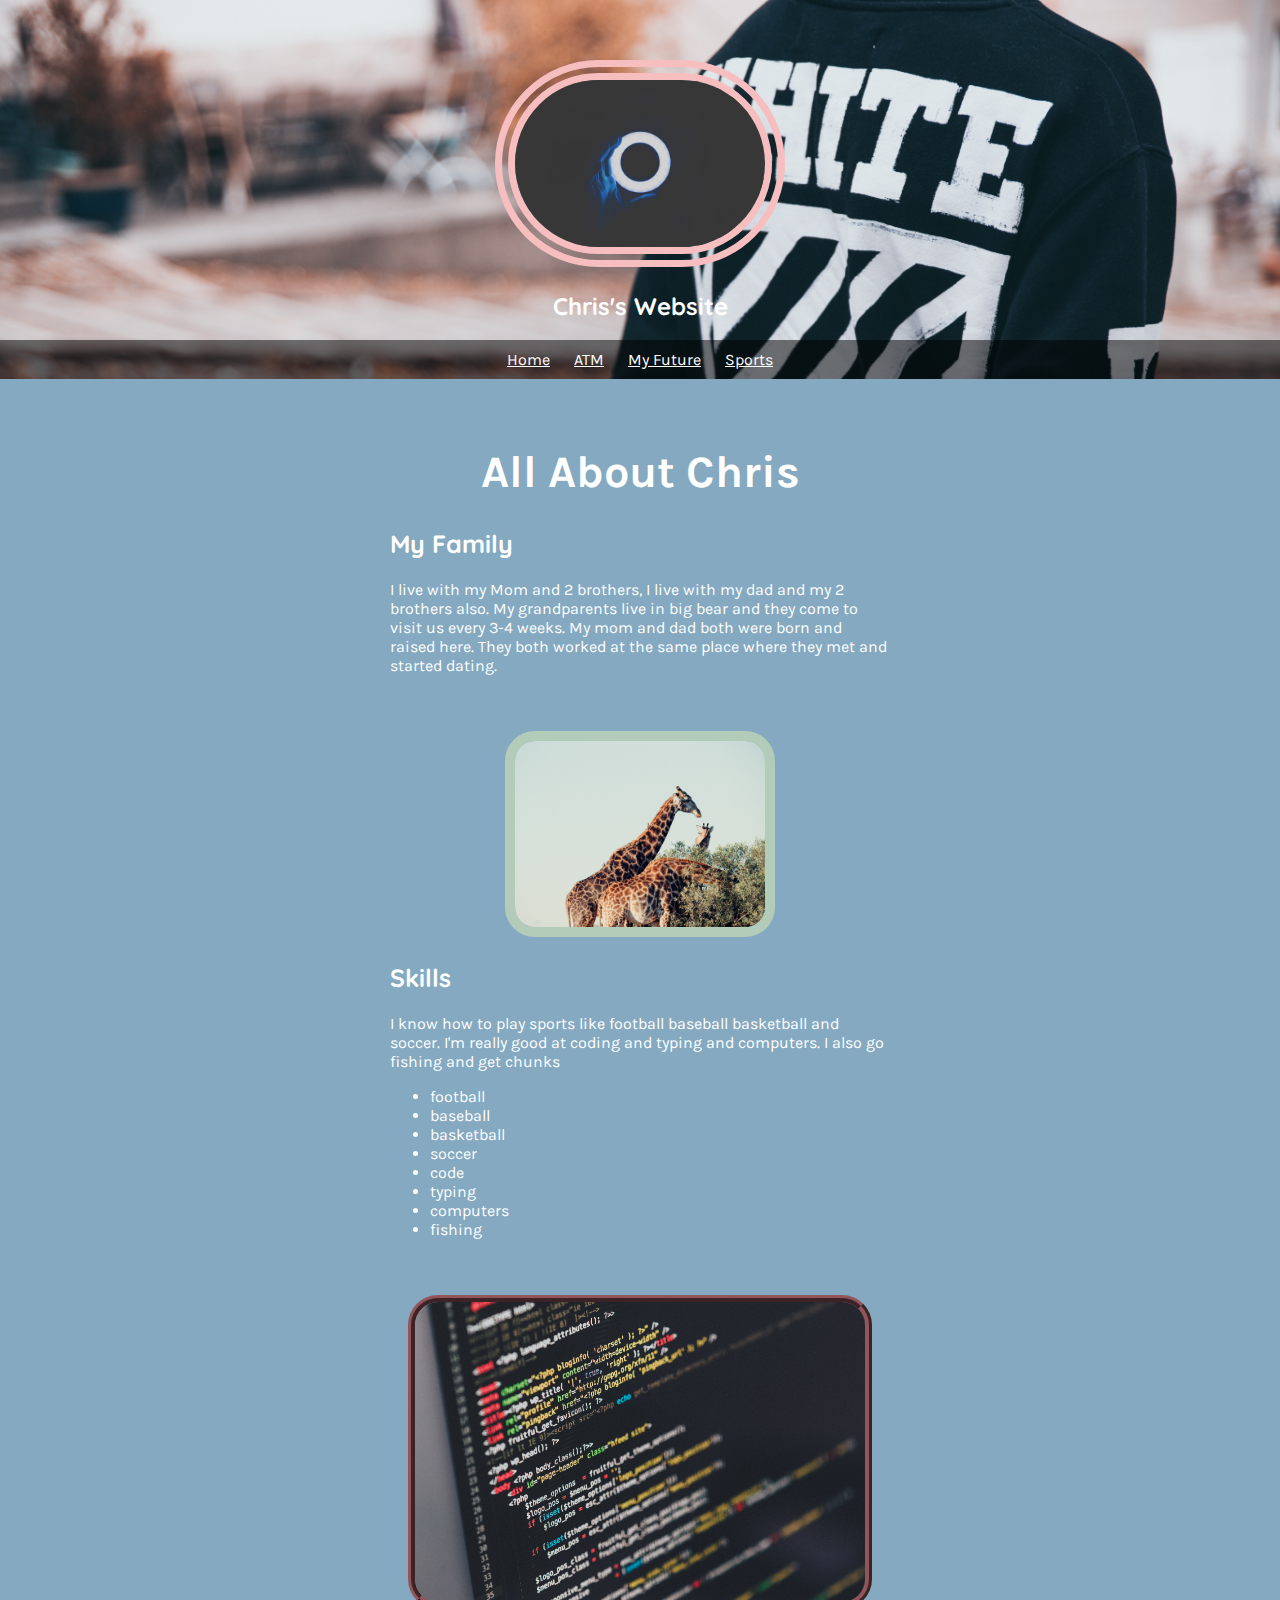
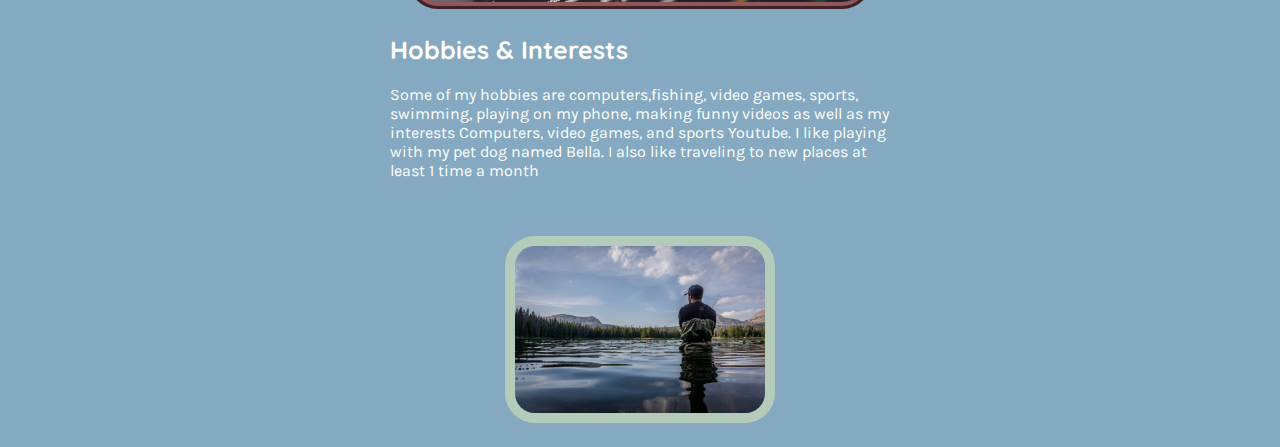
<file: index.html>
<!doctype html>
<html>
    <head>
        <title>About Chris</title>
        <link href="app.css" rel="stylesheet"/>
        <meta charset="utf-8">
        <link href="https://fonts.googleapis.com/css?family=Istok+Web|Karla|Quicksand" rel="stylesheet">
    </head>
    <body>
        <header>
            <img id="newyork" src="images/colbat.jpg" width="250" alt="cool blue circle">
            <h2 id="header-chris">Chris's Website</h2>
            <ul id="padding">
                <li class="inline"><a href="index.html" class="links"> Home</a></li>
                <li class="inline"><a href="atm.html" class="links">ATM</a></li>
                <li class="inline"><a href="future.html" class="links">My Future</a></li>
                <li class="inline"><a href="sports.html" class="links">Sports</a></li>
            </ul>
        </header>
        <article>
        <h1 id="h1">All About Chris</h1>
        <h2>My Family</h2>
        <p>
            I live with my Mom and 2 brothers, I live with my dad and my 2 brothers also. My grandparents live in big bear and they come to visit us every 3-4 weeks. My mom and dad both were born and raised here. They both worked at the same place where they met and started dating.
        </p>
        <div>
        <img src="images/family.jpg" width="250" alt="family of girrafes">
        </div>
        <h2>Skills</h2>
        <p>
            I know how to play sports like football baseball basketball and soccer. I'm really good at coding and typing and computers. I also go fishing and get chunks
        </p>
        <ul>
            <li>football</li>
            <li>baseball</li>
            <li>basketball</li>
            <li>soccer</li>
            <li>code</li>
            <li>typing</li>
            <li>computers</li>
            <li>fishing</li>
        </ul>
        <div>
        <img id="computer" src="images/code.jpg" width="450" alt="coding">
        </div>
        <h2>Hobbies & Interests</h2>
        <p>Some of my hobbies are computers,fishing, video games, sports, swimming, playing on my phone, making funny videos as well as my interests Computers, video games, and sports Youtube. I like playing with my pet dog named Bella. I also like traveling to new places at least 1 time a month</p>
        <div>
        <img src="images/fishing.jpg" width="250" alt="fishing">
        </div>
    </article>
    </body>

</html>
</file>
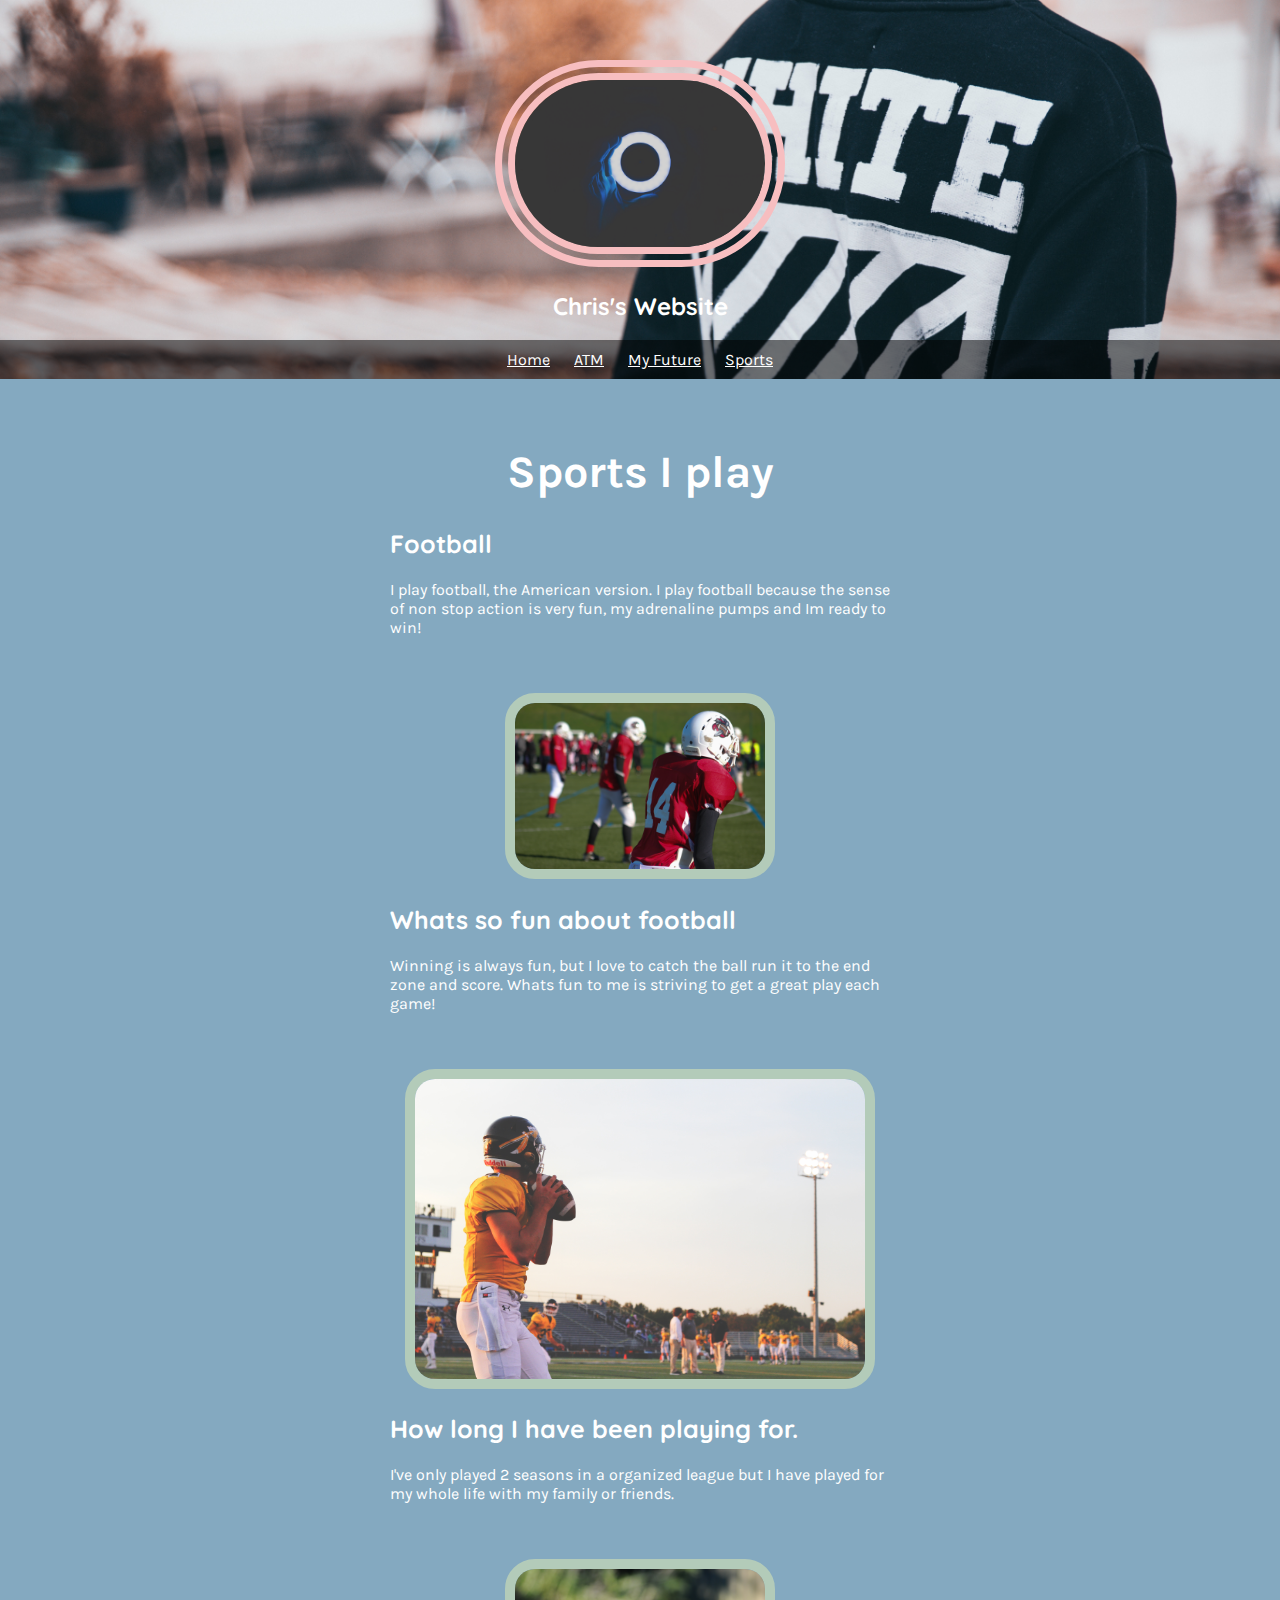
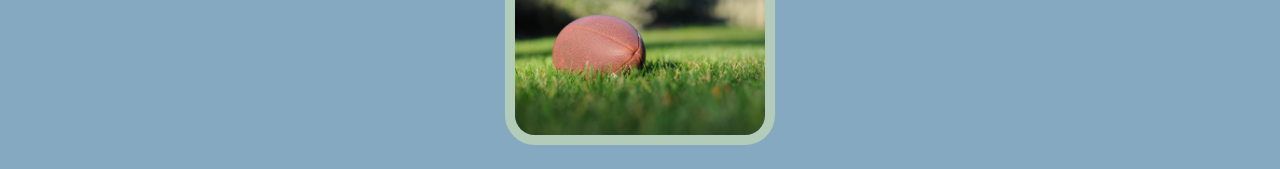
<file: sports.html>
<!doctype html>
<html>
    <head>
        <title>About Chris</title>
        <link href="app.css" rel="stylesheet"/>
        <meta charset="utf-8">
        <link href="https://fonts.googleapis.com/css?family=Istok+Web|Karla|Quicksand" rel="stylesheet">
    </head>
    <body>
        <header>
            <img id="newyork" src="images/colbat.jpg" width="250" alt="cool blue circle">
            <h2 id="header-chris">Chris's Website</h2>
            <ul id="padding">
                <li class="inline"><a href="index.html" class="links"> Home</a></li>
                <li class="inline"><a href="atm.html" class="links">ATM</a></li>
                <li class="inline"><a href="future.html" class="links">My Future</a></li>
                <li class="inline"><a href="sports.html" class="links">Sports</a></li>
            </ul>
        </header>
        <article>
        <h1 id="h1">Sports I play</h1>
        <h2>Football</h2>
        <p>
           I play football, the American version. I play football because the sense of non stop action is very fun, my adrenaline pumps and Im ready to win!
        </p>
        <div>
        <img src="images/qb.jpg" width="250" alt="quater back throwing a ball">
        </div>
        <h2>Whats so fun about football</h2>
        <p>
           Winning is always fun, but I love to catch the ball run it to the end zone and score. Whats fun to me is striving to get a great play each game!
        </p>
        <div>
        <img id="throw" src="images/throw.jpg" width="450" alt="qb throwing a ball">
        </div>
        <h2>How long I have been playing for.</h2>
            <p>I've only played 2 seasons in a organized league but I have played for my whole life with my family or friends.</p>
        <div>
        <img src="images/football.jpg" width="250" alt="a football on the ground">
        </div>
    </article>
    </body>

</html>
</file>
<file: app.css>
h2{
    font-family:'Quicksand';
    text-align: left;
    font-size: 25px;
}
header{
    text-align: center;
	background: url('images/offwhite.jpg');
	background-size: cover;
	padding:20px 0px 0px 0px;
}
#header-chris{
    color: white;
    font-size: 24px;
    text-align: center;
}
::selection {
    color: #FFFFFF; 
    background: #c13232;
}
#padding{
    padding: 10px;
    background: rgba(0,0,0,0.5);
 }
.inline{
    display: inline;
    padding: 0px 10px 0px 10px;
 }
 #links{
     color:white;
 }
 #newyork{
    margin: 40px 0px 0px 0px;
    border: 15px;
    color: #f7bec0;
    border: 20px double;
    border-radius: 150px;
 }
 body{
     background: #84a9c0;
     margin-top: 0px;
     margin-right: 0px;
     margin-bottom: 0px;
     margin-left: 0px;
     text-align: left;
     font-family:'Karla';
     color: white;
 }
 article{
    max-width: 500px;
    padding: 20px;
    margin: 0 auto;
 }
 li a:hover {
    background-color: #84a9c0;
    color: white;
 }
 img{
    margin: 40px 0px 0px 0px;
 }
 #computer{
     border: 21px dotted #91555a;
     border-style: ridge;
     border-width: 7px;
 }
 div{
     text-align: center;
 }
 #h1{
    font-family:'Karla';
    text-align: center;
    font-size: 45px;
 }
 #keyboard{
    border: 10px solid #915559;
    border-radius: 30px;
 }
 .ATM{
     font-size: 21px;
 }
 #coding{
    border: 10px solid #915559;
    border-radius: 30px;
 }
 #tech{
    border: 10px solid #915559;
    border-radius: 30px;
 }
 img{
    border: 10px solid #b3cbb9;
    border-radius: 30px;
 }
a{
color: white;
}
</file>
